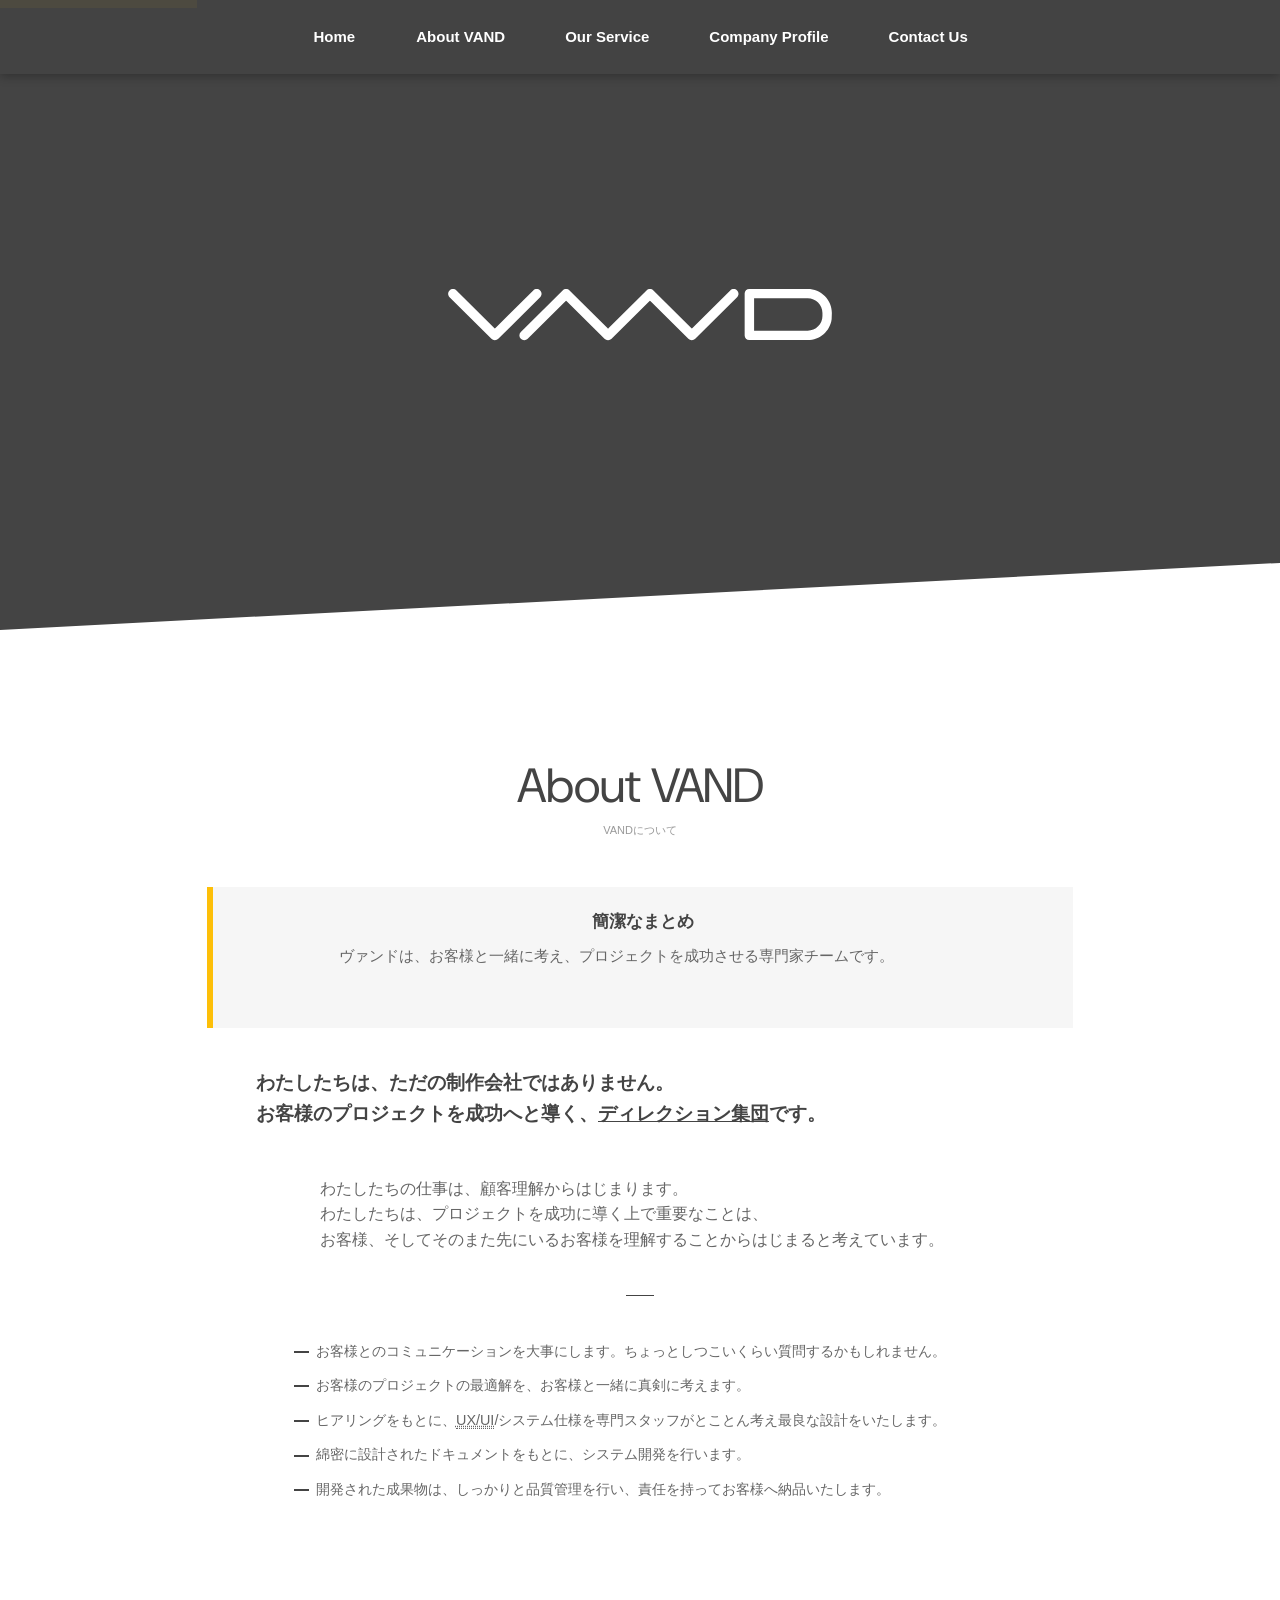
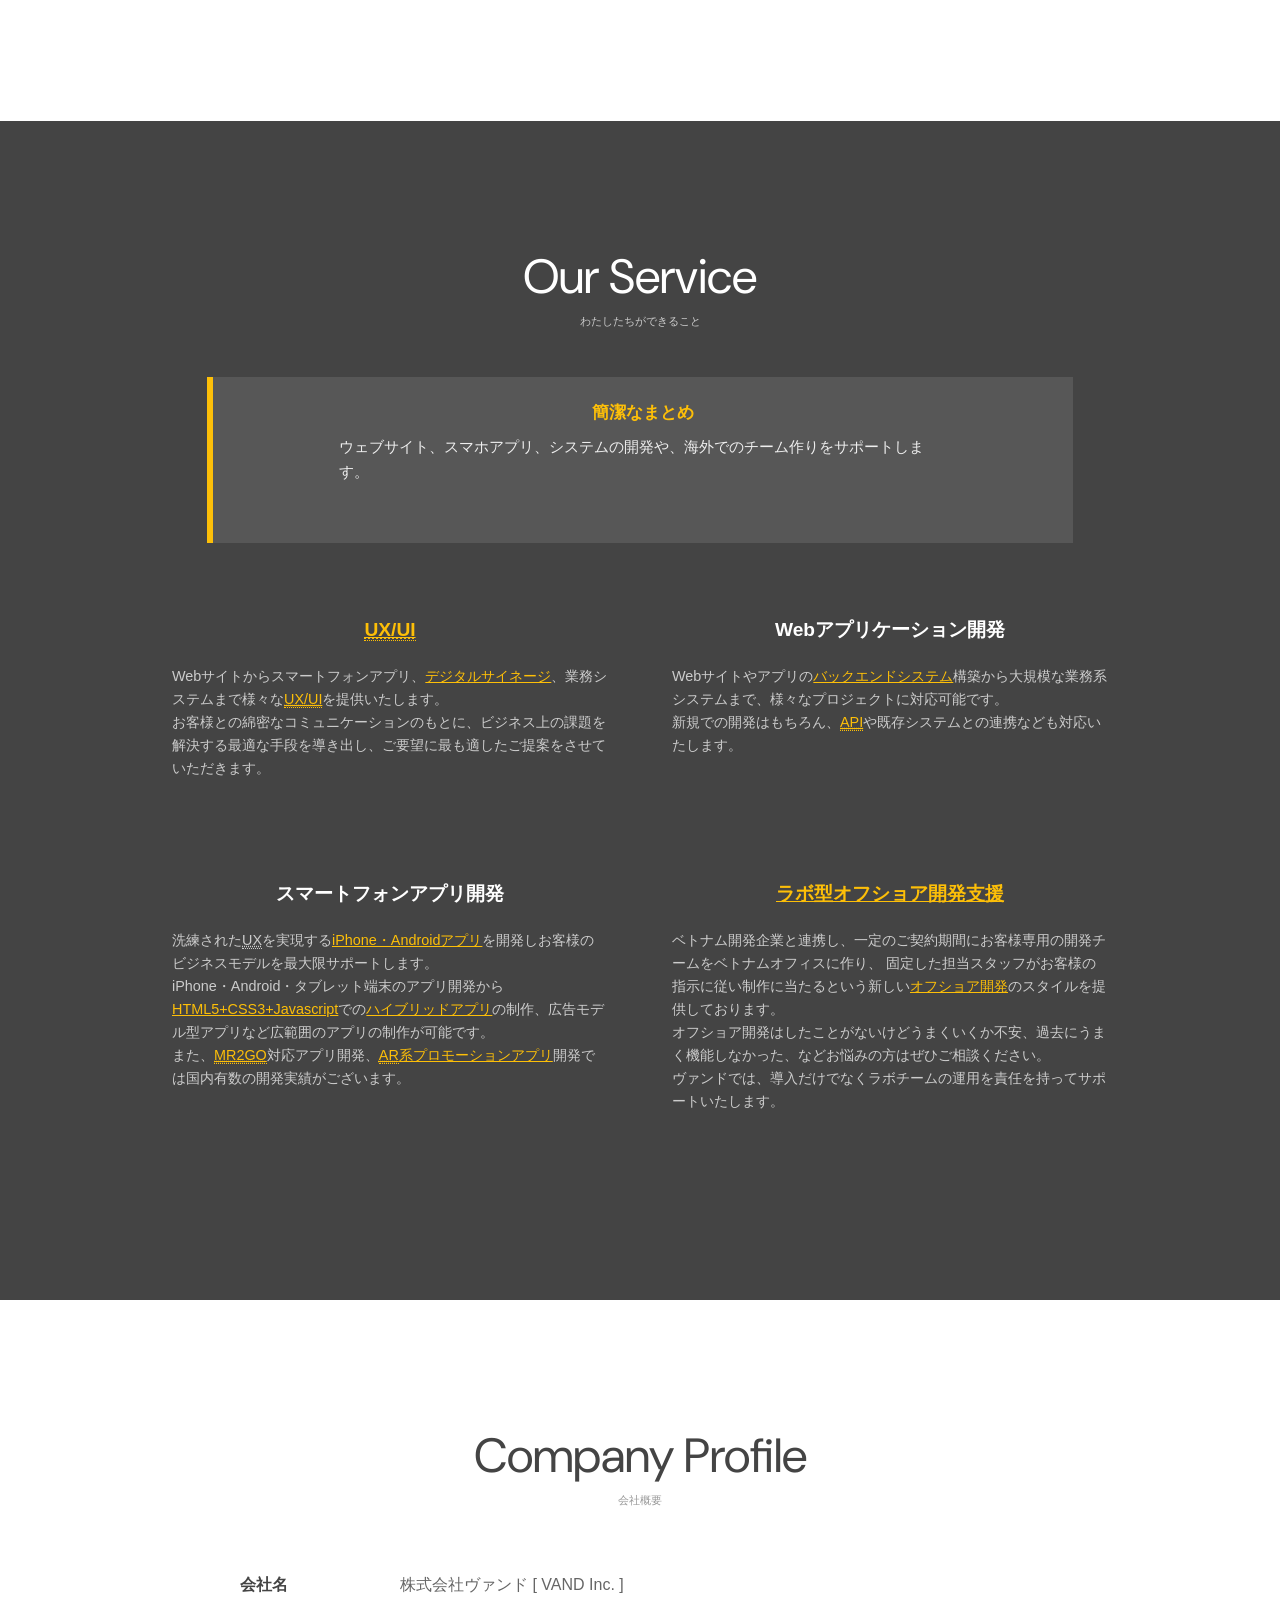
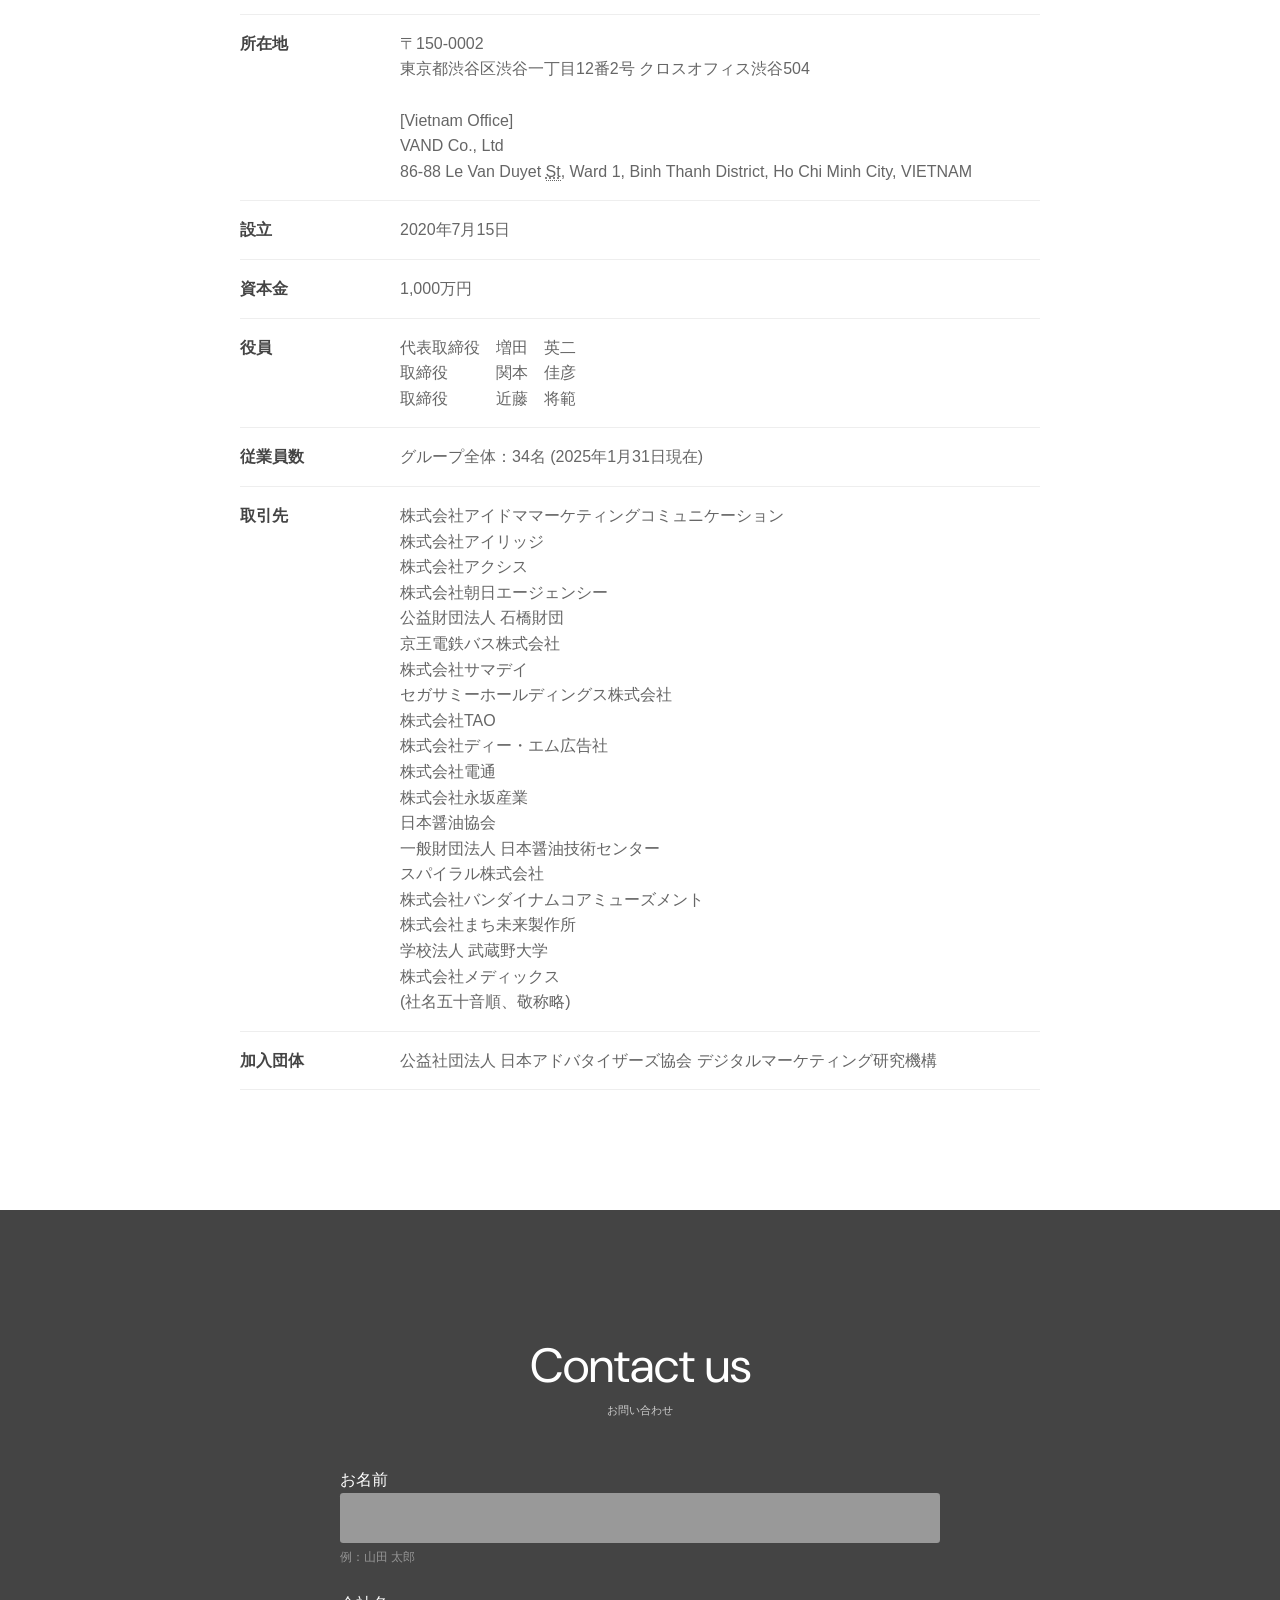
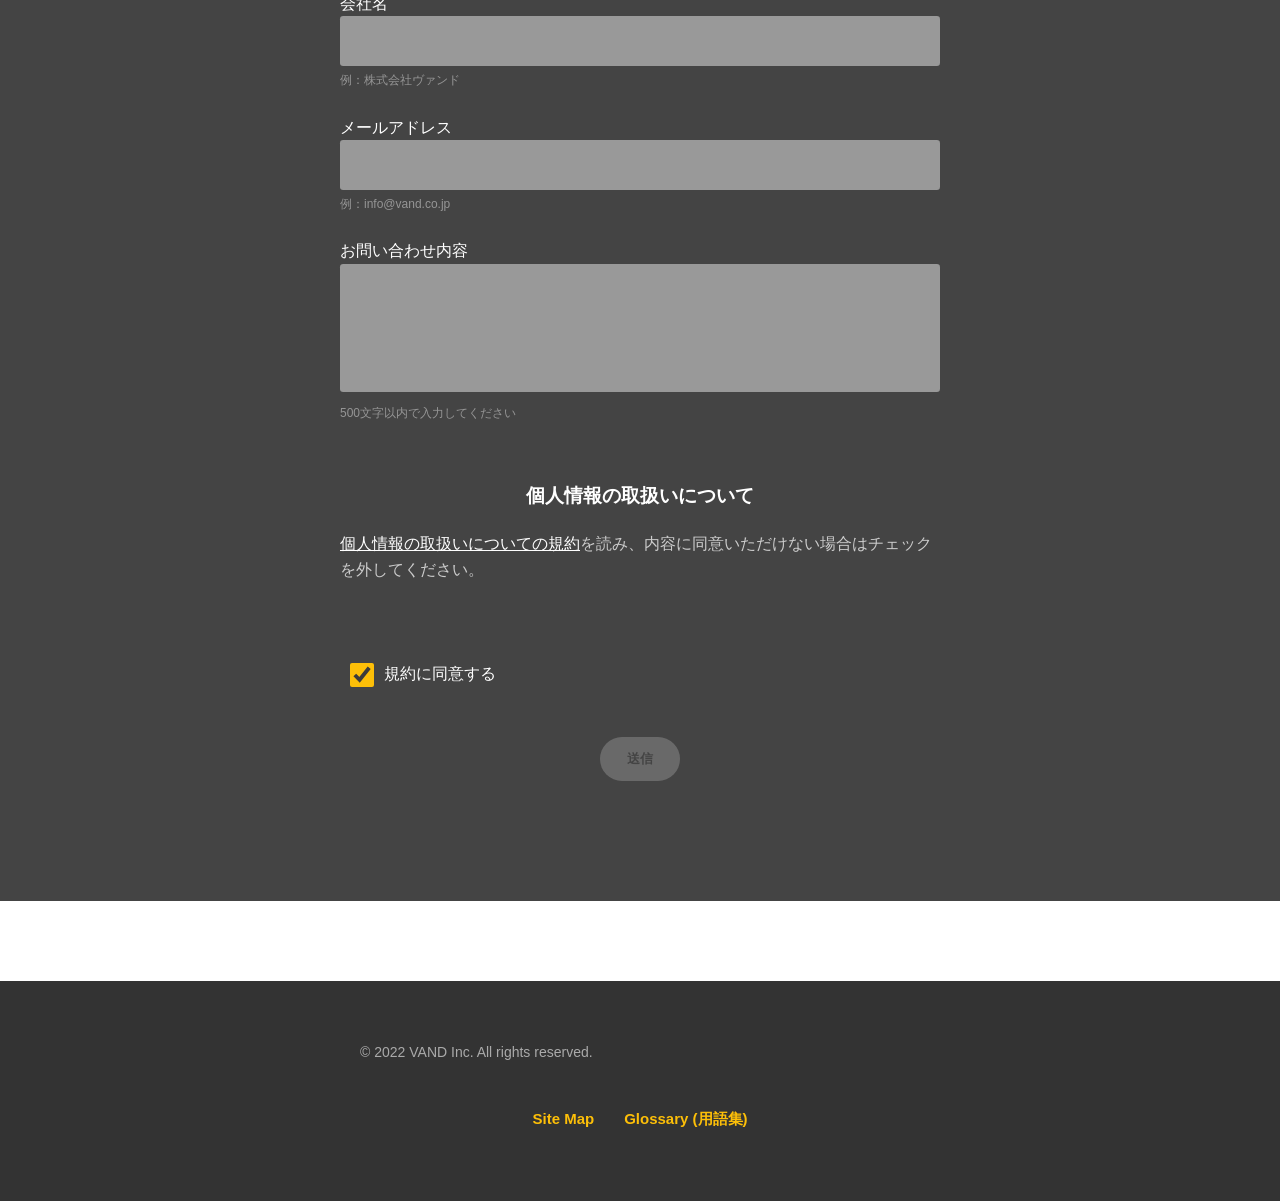
<file: index.html>
<!doctype html>
<html lang="ja">
<head>
<meta charset="utf-8">
<meta http-equiv="X-UA-Compatible" content="IE=edge,chrome=1">
<meta name="viewport" content="width=device-width, initial-scale=1.0">
<title>株式会社ヴァンド ( VAND Inc. )</title>
<link href="https://fonts.googleapis.com/css2?family=DM+Sans:wght@700&display=swap" rel="stylesheet">
<link href="assets/css/shared.css" rel="stylesheet" type="text/css">
<link href="assets/css/common.css?3" rel="stylesheet" type="text/css">

<meta property="og:url" content="https://vand.co.jp">
<meta property="og:image" content="https://vand.co.jp/assets/img/ogp.png">
<meta property="og:site_name" content=“VAND Inc.”>
<meta property="og:description" content="わたしたちは、お客様のプロジェクトを成功へと導く、ディレクション集団です。">
<meta property="fb:app_id" content="759253898158652">

<!-- Global site tag (gtag.js) - Google Analytics -->
<script async src="https://www.googletagmanager.com/gtag/js?id=UA-174534418-1"></script>
<script>
  window.dataLayer = window.dataLayer || [];
  function gtag(){dataLayer.push(arguments);}
  gtag('js', new Date());

  gtag('config', 'UA-174534418-1');
</script>

</head>

<body id="top">
<a href="#main" class="skip-link">Skip to main content</a>
<header role="banner">
  <h1>VAND</h1>
  <nav aria-label="Main Navigation">
    <ul>
      <li><a href="#top" lang="en">Home</a></li>
      <li><a href="#about" lang="en">About VAND</a></li>
      <li><a href="#Servise" lang="en">Our Service</a></li>
      <li><a href="#Profile" lang="en">Company Profile</a></li>
      <li><a href="#Contact" lang="en">Contact Us</a></li>
    </ul>
  </nav>
</header>

<main id="main">
<section id="about" aria-label="About VAND">
<h2 lang="en">About VAND<span lang="ja">VANDについて</span></h2>
<div class="plain-language-summary" aria-label="簡潔なまとめ">
  <h3>簡潔なまとめ</h3>
  <p>ヴァンドは、お客様と一緒に考え、プロジェクトを成功させる専門家チームです。</p>
</div>
<p class="intro-tagline">わたしたちは、ただの制作会社ではありません。<br>
お客様のプロジェクトを成功へと導く、<a href="glossary.html#direction">ディレクション集団</a>です。</p>
<p>わたしたちの仕事は、顧客理解からはじまります。<br>
わたしたちは、プロジェクトを成功に導く上で重要なことは、<br>
お客様、そしてそのまた先にいるお客様を理解することからはじまると考えています。</p>

<ul style="margin-bottom:100px;">
<li>お客様とのコミュニケーションを大事にします。ちょっとしつこいくらい質問するかもしれません。</li>
<li>お客様のプロジェクトの最適解を、お客様と一緒に真剣に考えます。</li>
<li>ヒアリングをもとに、<abbr title="User Experience / User Interface">UX/UI</abbr>/システム仕様を専門スタッフがとことん考え最良な設計をいたします。</li>
<li>綿密に設計されたドキュメントをもとに、システム開発を行います。</li>
<li>開発された成果物は、しっかりと品質管理を行い、責任を持ってお客様へ納品いたします。</li>
</ul>

<!--
<figure>
  <img src="assets/img/about.png" width="2000" height="511" alt="" class="pc "/> <img src="assets/img/about2.png" width="742" height="2000" alt="" class="sp"/></figure>

<div class="section">
<h3>グミベトナムとは？</h3>
<p>グミベトナム（gumi Vietnam Co., Ltd.）は、ベトナムのホーチミンに拠点を持つシステム会社です。<br>
Webアプリケーションからスマートフォンアプリ、オープン系システムなど幅広い開発が可能です。<br>
VR、AR、AIを用いたデジタルコンテンツ制作も得意としています。</p>
</div>
-->
</section>


<section aria-label="Our Service">
<section id="Servise" class="black">
<h2 lang="en">Our Service<span lang="ja">わたしたちができること</span></h2>
<div class="plain-language-summary" aria-label="簡潔なまとめ">
  <h3>簡潔なまとめ</h3>
  <p>ウェブサイト、スマホアプリ、システムの開発や、海外でのチーム作りをサポートします。</p>
</div>

<ul>
<li>
<h3><a href="glossary.html#ux-ui"><abbr title="User Experience / User Interface">UX/UI</abbr></a></h3>
<p>Webサイトからスマートフォンアプリ、<a href="glossary.html#digital-signage">デジタルサイネージ</a>、業務システムまで様々な<a href="glossary.html#ux-ui"><abbr title="User Experience / User Interface">UX/UI</abbr></a>を提供いたします。<br>
お客様との綿密なコミュニケーションのもとに、ビジネス上の課題を解決する最適な手段を導き出し、ご要望に最も適したご提案をさせていただきます。</p>
</li>
<li>
<h3>Webアプリケーション開発</h3>
<p>Webサイトやアプリの<a href="glossary.html#backend">バックエンドシステム</a>構築から大規模な業務系システムまで、様々なプロジェクトに対応可能です。<br>
新規での開発はもちろん、<a href="glossary.html#api"><abbr title="Application Programming Interface">API</abbr></a>や既存システムとの連携なども対応いたします。</p>
</li>
<li>
<h3>スマートフォンアプリ開発</h3>
<p>洗練された<abbr title="User Experience">UX</abbr>を実現する<a href="glossary.html#apps">iPhone・Androidアプリ</a>を開発しお客様のビジネスモデルを最大限サポートします。<br>
iPhone・Android・タブレット端末のアプリ開発から<a href="glossary.html#web-tech">HTML5+CSS3+Javascript</a>での<a href="glossary.html#hybrid-app">ハイブリッドアプリ</a>の制作、広告モデル型アプリなど広範囲のアプリの制作が可能です。<br>
また、<a href="glossary.html#mr2go"><abbr title="Mixed Reality to Go">MR2GO</abbr></a>対応アプリ開発、<a href="glossary.html#ar"><abbr title="Augmented Reality">AR</abbr>系プロモーションアプリ</a>開発では国内有数の開発実績がございます。</p>
</li>
<li>
<h3><a href="glossary.html#offshore-lab">ラボ型オフショア開発支援</a></h3>
<p>ベトナム開発企業と連携し、一定のご契約期間にお客様専用の開発チームをベトナムオフィスに作り、
固定した担当スタッフがお客様の指示に従い制作に当たるという新しい<a href="glossary.html#offshore">オフショア開発</a>のスタイルを提供しております。<br>
オフショア開発はしたことがないけどうまくいくか不安、過去にうまく機能しなかった、などお悩みの方はぜひご相談ください。<br>
ヴァンドでは、導入だけでなくラボチームの運用を責任を持ってサポートいたします。</p>
</li>
</ul>
</section>
</section>


<section id="Profile" class="pd" aria-label="Company Profile">
<h2 lang="en">Company Profile<span lang="ja">会社概要</span></h2>

<dl>
<dt>会社名</dt>
<dd>株式会社ヴァンド [ VAND Inc. ]</dd>
</dl>

<dl>
  <dt>所在地</dt>
  <dd>
  〒150-0002<br>
  東京都渋谷区渋谷一丁目12番2号 クロスオフィス渋谷504
  <br><br>
  <span lang="en">
  [Vietnam Office]<br>
  VAND Co., Ltd<br>
  86-88 Le Van Duyet <abbr title="Street">St</abbr>, Ward 1, Binh Thanh District, Ho Chi Minh City, VIETNAM
  </span>
  </dd>
  </dl>

<dl>
<dt>設立</dt>
<dd>2020年7月15日</dd>
</dl>

<dl>
<dt>資本金</dt>
<dd>1,000万円</dd>
</dl>

<dl>
  <dt>役員</dt>
  <dd>
    代表取締役　増田　英二<br>
    取締役　　　関本　佳彦<br>
    取締役　　　近藤　将範</dd>
</dl>

<dl>
  <dt>従業員数</dt>
  <dd>
    グループ全体：34名 (2025年1月31日現在)
</dl>

<dl>
  <dt>取引先
  </dt>
  <dd>
    株式会社アイドママーケティングコミュニケーション<br>
    株式会社アイリッジ<br>
    株式会社アクシス<br>
    株式会社朝日エージェンシー<br>
    公益財団法人 石橋財団<br>
    京王電鉄バス株式会社<br>
    株式会社サマデイ<br>
    セガサミーホールディングス株式会社<br>
    株式会社TAO<br>
    株式会社ディー・エム広告社<br>
    株式会社電通<br>
    株式会社永坂産業<br>
    日本醤油協会<br>
    一般財団法人 日本醤油技術センター<br>
    スパイラル株式会社<br>
    株式会社バンダイナムコアミューズメント<br>
    株式会社まち未来製作所<br>
    学校法人 武蔵野大学<br>
    株式会社メディックス<br>
    (社名五十音順、敬称略)
    </dd>
  </dl>
  <dl>
    <dt>加入団体</dt>
    
    <dd>公益社団法人 日本アドバタイザーズ協会 デジタルマーケティング研究機構</dd>
    
    </dl>
  
<!--
<dl>
<dt>関連会社</dt>

<dd>gumi Vietnam .,JSC ( グミベトナム )<br>
  290/26 Nam Ky Khoi Nghia, Ward Vo Thi Sau, District 3, Ho Chi Minh City, Vietnam.<br>
  <a href="https://gumiviet.com/" target="_blank">https://gumiviet.com/</a> <br><br>
  VAND Creative Co., Ltd ( ヴァンドクリエイティブ  )<br>
  290/26 Nam Ky Khoi Nghia, Ward Vo Thi Sau, District 3, Ho Chi Minh City, Vietnam.</dd>

</dl>-->

</section>

<section id="Contact" class="black" aria-labelledby="contact-heading">
<h2 id="contact-heading" lang="en">Contact us<span lang="ja">お問い合わせ</span></h2>

<form id="form">
<p class="label"><label for="name">お名前</label><input name="name" type="text" class="require" id="name" autocomplete="name" aria-describedby="error-name hint-name"><span class="error-message" id="error-name" role="status"></span><span class="hint-text" id="hint-name">例：山田 太郎</span></p>
<p class="label"><label for="inc">会社名</label><input name="inc" type="text" id="inc" class="require" aria-describedby="error-inc hint-inc"><span class="error-message" id="error-inc" role="status"></span><span class="hint-text" id="hint-inc">例：株式会社ヴァンド</span></p>
<p class="label"><label for="mail">メールアドレス</label><input name="mail" type="email" class="require" id="mail" inputmode="email" autocomplete="email" aria-describedby="error-mail hint-mail"><span class="error-message" id="error-mail" role="status"></span><span class="hint-text" id="hint-mail">例：info@vand.co.jp</span></p>
<p class="label"><label for="textarea">お問い合わせ内容</label><textarea name="textarea" maxlength="500" id="textarea" aria-describedby="error-textarea hint-textarea"></textarea><span class="error-message" id="error-textarea" role="status"></span><span class="hint-text" id="hint-textarea">500文字以内で入力してください</span></p>


<div class="label relative kiyaku">
<h3 class="kiyaku">個人情報の取扱いについて</h3>
<p><a href="/contact/kiyaku/" onclick="window.open(this.href, 'mywindow6', 'width=800, height=600, menubar=no, toolbar=no, scrollbars=yes'); return false;" class="textLink">個人情報の取扱いについての規約</a>を読み、内容に同意いただけない場合はチェックを外してください。</p>
<label><input name="kiyaku" type="checkbox" id="kiyaku" checked aria-describedby="error-kiyaku">規約に同意する</label><span class="error-message" id="error-kiyaku"></span>
</div>
<button type="submit" id="submit-button" class="disabled" aria-disabled="true" disabled>送信</button>
</form>

</section>
</main>

<footer role="contentinfo">
  <div class="footer-inner">
    <p lang="en">&copy; 2022 VAND Inc. All rights reserved.</p>
    <nav aria-label="Footer Navigation">
      <ul>
        <li><a href="sitemap.html" lang="en">Site Map</a></li>
        <li><a href="glossary.html">Glossary (用語集)</a></li>
      </ul>
    </nav>
  </div>
</footer>

<div id="overlay" role="status" aria-live="polite"><span class="visually-hidden">読み込み中...</span></div>
<div id="complete" role="status" aria-live="polite"></div>

<script
  src="https://code.jquery.com/jquery-3.4.1.min.js"
  integrity="sha256-CSXorXvZcTkaix6Yvo6HppcZGetbYMGWSFlBw8HfCJo="
  crossorigin="anonymous"></script>
  <script src="assets/js/function.js"></script>

</body>
</html>
</file>
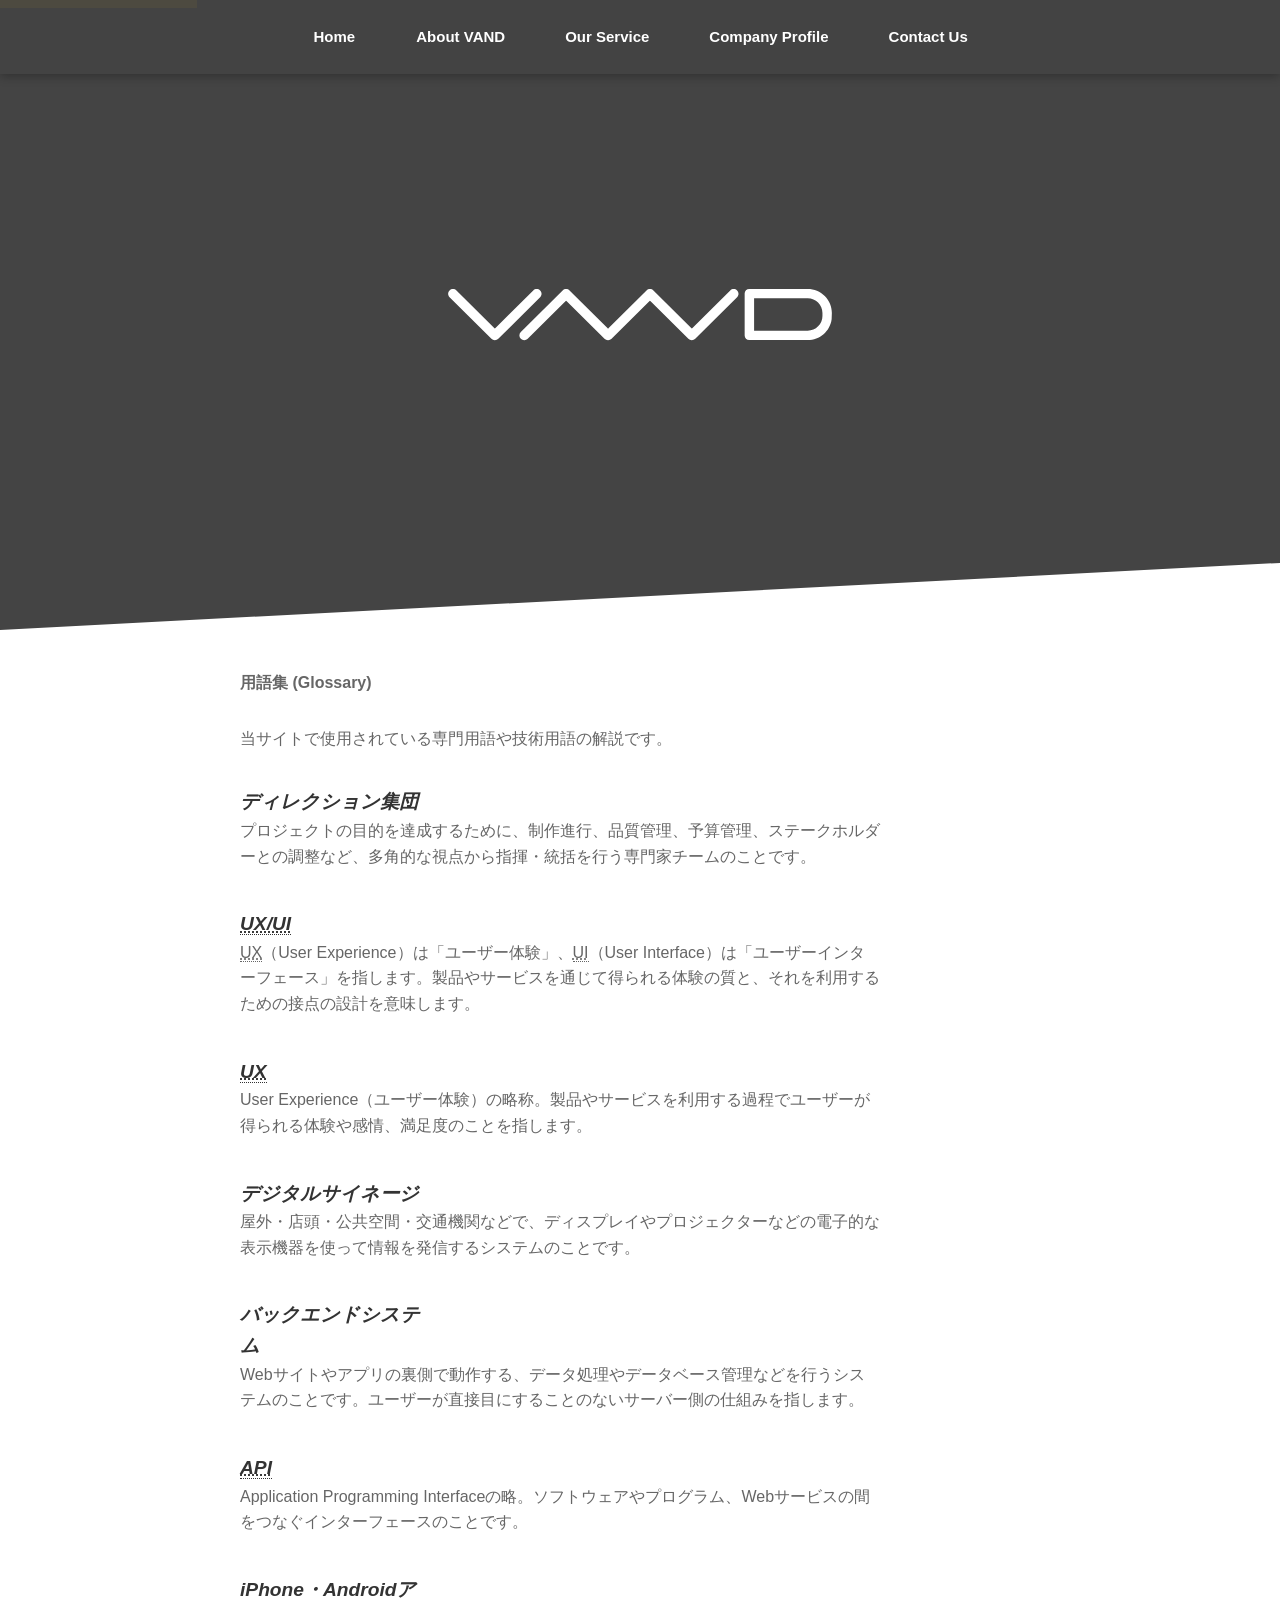
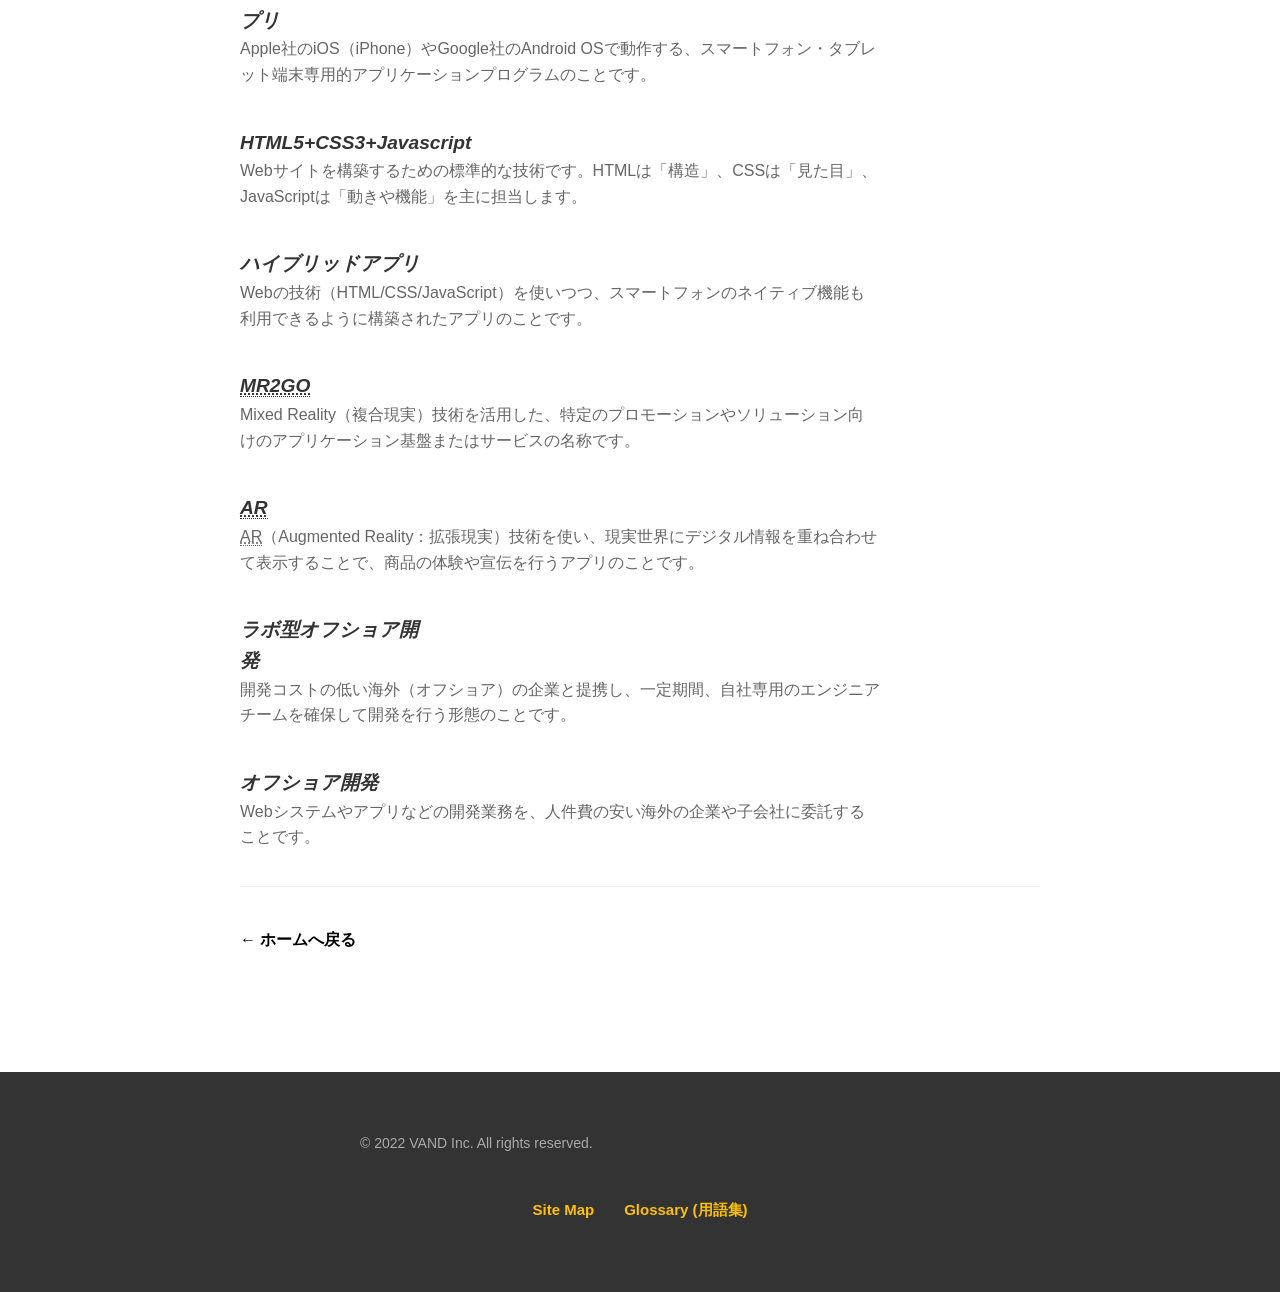
<file: glossary.html>
<!doctype html>
<html lang="ja">
<head>
<meta charset="utf-8">
<meta http-equiv="X-UA-Compatible" content="IE=edge,chrome=1">
<meta name="viewport" content="width=device-width, initial-scale=1.0">
<title>Glossary - 株式会社ヴァンド ( VAND Inc. )</title>
<link href="https://fonts.googleapis.com/css2?family=DM+Sans:wght@700&display=swap" rel="stylesheet">
<link href="assets/css/shared.css" rel="stylesheet" type="text/css">
<link href="assets/css/common.css?3" rel="stylesheet" type="text/css">
<style>
  main { padding: 40px 20px; max-width: 800px; margin: 0 auto; }
  h1 { margin-bottom: 30px; }
  dt { font-weight: bold; font-size: 1.2rem; margin-top: 20px; color: #333; }
  dd { margin-left: 0; margin-bottom: 20px; line-height: 1.6; }
  .back-link { display: inline-block; margin-top: 40px; text-decoration: none; color: #000; font-weight: bold; }
</style>
</head>
<body id="top">
<a href="#main" class="skip-link">Skip to main content</a>
<header role="banner">
  <h1>VAND</h1>
  <nav aria-label="Main Navigation">
    <ul>
      <li><a href="index.html" lang="en">Home</a></li>
      <li><a href="index.html#about" lang="en">About VAND</a></li>
      <li><a href="index.html#Servise" lang="en">Our Service</a></li>
      <li><a href="index.html#Profile" lang="en">Company Profile</a></li>
      <li><a href="index.html#Contact" lang="en">Contact Us</a></li>
    </ul>
  </nav>
</header>

<main id="main">
  <h1>用語集 (Glossary)</h1>
  <p>当サイトで使用されている専門用語や技術用語の解説です。</p>

  <dl>
    <dt id="direction"><dfn>ディレクション集団</dfn></dt>
    <dd>プロジェクトの目的を達成するために、制作進行、品質管理、予算管理、ステークホルダーとの調整など、多角的な視点から指揮・統括を行う専門家チームのことです。</dd>

    <dt id="ux-ui"><dfn><abbr title="User Experience / User Interface">UX/UI</abbr></dfn></dt>
    <dd><abbr title="User Experience">UX</abbr>（User Experience）は「ユーザー体験」、<abbr title="User Interface">UI</abbr>（User Interface）は「ユーザーインターフェース」を指します。製品やサービスを通じて得られる体験の質と、それを利用するための接点の設計を意味します。</dd>

    <dt id="ux"><dfn><abbr title="User Experience">UX</abbr></dfn></dt>
    <dd>User Experience（ユーザー体験）の略称。製品やサービスを利用する過程でユーザーが得られる体験や感情、満足度のことを指します。</dd>

    <dt id="digital-signage"><dfn>デジタルサイネージ</dfn></dt>
    <dd>屋外・店頭・公共空間・交通機関などで、ディスプレイやプロジェクターなどの電子的な表示機器を使って情報を発信するシステムのことです。</dd>

    <dt id="backend"><dfn>バックエンドシステム</dfn></dt>
    <dd>Webサイトやアプリの裏側で動作する、データ処理やデータベース管理などを行うシステムのことです。ユーザーが直接目にすることのないサーバー側の仕組みを指します。</dd>

    <dt id="api"><dfn><abbr title="Application Programming Interface">API</abbr></dfn></dt>
    <dd>Application Programming Interfaceの略。ソフトウェアやプログラム、Webサービスの間をつなぐインターフェースのことです。</dd>

    <dt id="apps"><dfn>iPhone・Androidアプリ</dfn></dt>
    <dd>Apple社のiOS（iPhone）やGoogle社のAndroid OSで動作する、スマートフォン・タブレット端末専用的アプリケーションプログラムのことです。</dd>

    <dt id="web-tech"><dfn>HTML5+CSS3+Javascript</dfn></dt>
    <dd>Webサイトを構築するための標準的な技術です。HTMLは「構造」、CSSは「見た目」、JavaScriptは「動きや機能」を主に担当します。</dd>

    <dt id="hybrid-app"><dfn>ハイブリッドアプリ</dfn></dt>
    <dd>Webの技術（HTML/CSS/JavaScript）を使いつつ、スマートフォンのネイティブ機能も利用できるように構築されたアプリのことです。</dd>

    <dt id="mr2go"><dfn><abbr title="Mixed Reality to Go">MR2GO</abbr></dfn></dt>
    <dd>Mixed Reality（複合現実）技術を活用した、特定のプロモーションやソリューション向けのアプリケーション基盤またはサービスの名称です。</dd>

    <dt id="ar"><dfn><abbr title="Augmented Reality">AR</abbr></dfn></dt>
    <dd><abbr title="Augmented Reality">AR</abbr>（Augmented Reality：拡張現実）技術を使い、現実世界にデジタル情報を重ね合わせて表示することで、商品の体験や宣伝を行うアプリのことです。</dd>

    <dt id="offshore-lab"><dfn>ラボ型オフショア開発</dfn></dt>
    <dd>開発コストの低い海外（オフショア）の企業と提携し、一定期間、自社専用のエンジニアチームを確保して開発を行う形態のことです。</dd>

    <dt id="offshore"><dfn>オフショア開発</dfn></dt>
    <dd>Webシステムやアプリなどの開発業務を、人件費の安い海外の企業や子会社に委託することです。</dd>
  </dl>

  <a href="index.html" class="back-link">← ホームへ戻る</a>
</main>

<footer role="contentinfo">
  <div class="footer-inner">
    <p lang="en">&copy; 2022 VAND Inc. All rights reserved.</p>
    <nav aria-label="Footer Navigation">
      <ul>
        <li><a href="sitemap.html" lang="en">Site Map</a></li>
        <li><a href="glossary.html">Glossary (用語集)</a></li>
      </ul>
    </nav>
  </div>
</footer>
</body>
</html>
</file>
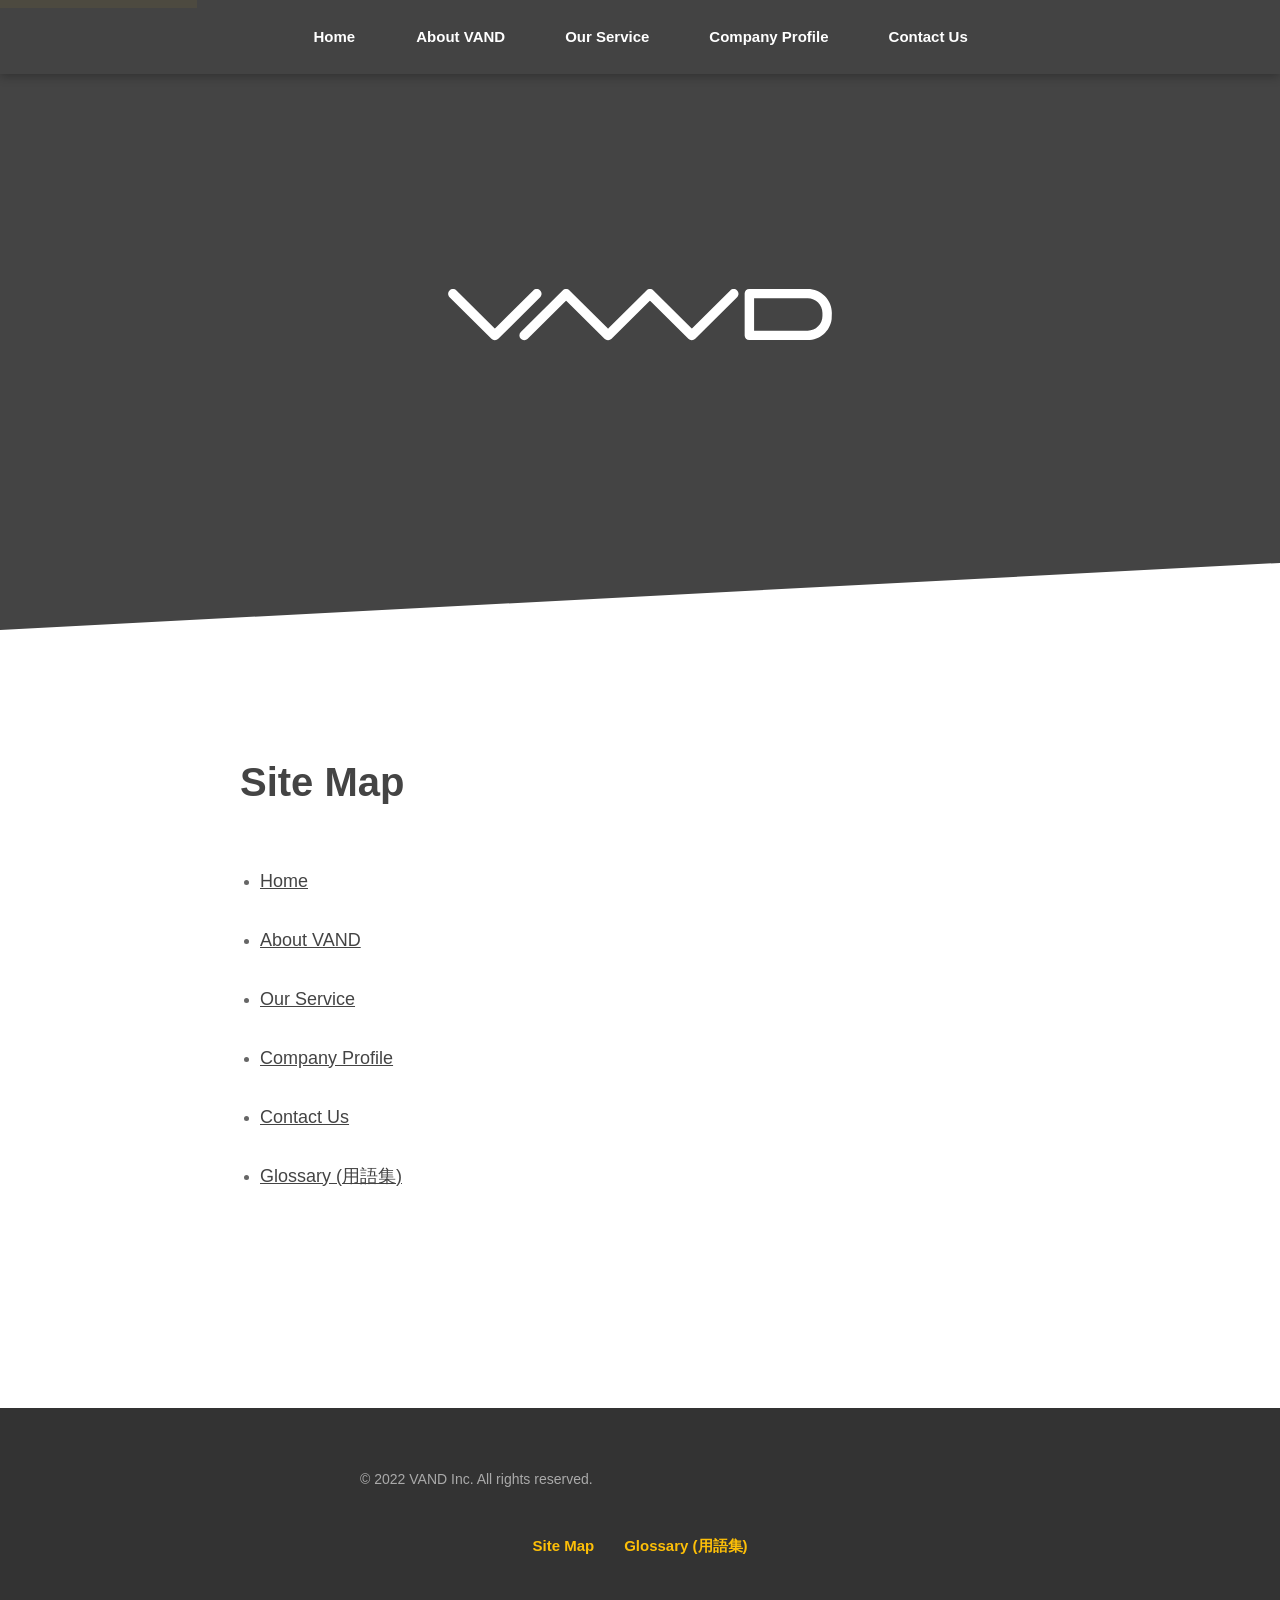
<file: sitemap.html>
<!doctype html>
<html lang="ja">
<head>
<meta charset="utf-8">
<meta name="viewport" content="width=device-width, initial-scale=1.0">
<title>Site Map - 株式会社ヴァンド ( VAND Inc. )</title>
<link href="https://fonts.googleapis.com/css2?family=DM+Sans:wght@700&display=swap" rel="stylesheet">
<link href="assets/css/shared.css" rel="stylesheet" type="text/css">
<link href="assets/css/common.css" rel="stylesheet" type="text/css">
<style>
  .sitemap-content { padding: 120px 20px; max-width: 800px; margin: 0 auto; text-align: left; }
  .sitemap-content h1 { font-size: 250%; color: #444; margin-bottom: 40px; }
  .sitemap-content ul { list-style: disc; margin-left: 20px; }
  .sitemap-content li { margin-bottom: 5px; }
  .sitemap-content a { 
    color: #444; 
    text-decoration: underline; 
    font-size: 18px; 
    display: flex; 
    align-items: center; 
    min-height: 44px; 
    padding: 5px 0;
  }
  .sitemap-content a:hover { text-decoration: none; color: #FDBF08; }
</style>
</head>
<body id="top">
<a href="#main" class="skip-link">Skip to main content</a>

<header role="banner">
  <h1>VAND</h1>
  <nav aria-label="Main Navigation">
    <ul>
      <li><a href="index.html" lang="en">Home</a></li>
      <li><a href="index.html#about" lang="en">About VAND</a></li>
      <li><a href="index.html#Servise" lang="en">Our Service</a></li>
      <li><a href="index.html#Profile" lang="en">Company Profile</a></li>
      <li><a href="index.html#Contact" lang="en">Contact Us</a></li>
    </ul>
  </nav>
</header>

<main id="main">
  <div class="sitemap-content">
    <h1 lang="en">Site Map</h1>
    <nav aria-label="Site Map">
      <ul>
        <li><a href="index.html" lang="en">Home</a></li>
        <li><a href="index.html#about" lang="en">About VAND</a></li>
        <li><a href="index.html#Servise" lang="en">Our Service</a></li>
        <li><a href="index.html#Profile" lang="en">Company Profile</a></li>
        <li><a href="index.html#Contact" lang="en">Contact Us</a></li>
        <li><a href="glossary.html">Glossary (用語集)</a></li>
      </ul>
    </nav>
  </div>
</main>

<footer role="contentinfo">
  <div class="footer-inner">
    <p lang="en">&copy; 2022 VAND Inc. All rights reserved.</p>
    <nav aria-label="Footer Navigation">
      <ul>
        <li><a href="sitemap.html" lang="en">Site Map</a></li>
        <li><a href="glossary.html">Glossary (用語集)</a></li>
      </ul>
    </nav>
  </div>
</footer>

</body>
</html>
</file>
<file: assets/css/shared.css>
/* 
html5doctor.com Reset Stylesheet
v1.6.1
Last Updated: 2010-09-17
Author: Richard Clark - http://richclarkdesign.com 
Twitter: @rich_clark
*/

html, body, div, span, object, iframe,
h1, h2, h3, h4, h5, h6, p, blockquote, pre,
abbr, address, cite, code,
del, dfn, em, img, ins, kbd, q, samp,
small, strong, sub, sup, var,
b, i,
dl, dt, dd, ol, ul, li,
fieldset, form, label, legend,
table, caption, tbody, tfoot, thead, tr, th, td,
article, aside, canvas, details, figcaption, figure, 
footer, header, hgroup, menu, nav, section, summary,
time, mark, audio, video {
    margin:0;
    padding:0;
    border:0;
    outline:0;
    font-size:100%;
    vertical-align:baseline;
    background:transparent;
}

body {
    line-height:1;
}

article,aside,details,figcaption,figure,
footer,header,hgroup,menu,nav,section { 
	display:block;
}

ul {
    list-style:none;
}

blockquote, q {
    quotes:none;
}

blockquote:before, blockquote:after,
q:before, q:after {
    content:'';
    content:none;
}

a {
    margin:0;
    padding:0;
    font-size:100%;
    vertical-align:baseline;
    background:transparent;
}

/* change colours to suit your needs */
ins {
    background-color:#ff9;
    color:#000;
    text-decoration:none;
}

/* change colours to suit your needs */
mark {
    background-color:#ff9;
    color:#000; 
    font-style:italic;
    font-weight:bold;
}

del {
    text-decoration: line-through;
}

abbr[title], dfn[title] {
    border-bottom:1px dotted;
    cursor:help;
}

table {
    border-collapse:collapse;
    border-spacing:0;
}

/* change border colour to suit your needs */
hr {
    display:block;
    height:1px;
    border:0;   
    border-top:1px solid #cccccc;
    margin:1em 0;
    padding:0;
}

input, select {
    vertical-align:middle;
}

.greyout {
	position:absolute; background-color:#000; opacity:0.8; width:643px; height:150px; top:0px; -ms-filter: "alpha( opacity=80 )"; filter: alpha( opacity=80 );
}
</file>
<file: assets/css/common.css>
@charset "utf-8";
body {font-family:  "Yu Gothic","Hiragino Kaku Gothic Pro", YuGothic, Meiryo, Osaka, "MS PGothic", sans-serif; color:#666; line-height: 1.6; }
*:focus { outline: 2px solid #FDBF08; outline-offset: 2px; }
a { color: #444; text-decoration: underline; transition: all 0.3s ease; }
a:hover { color: #FDBF08; text-decoration: none; }
a abbr { border-bottom: none; }


header { height:70vh; position:relative; overflow:hidden; }
header:before { content:""; display:block; width:200%; height:150%; transform:rotate(-3deg) translateX(0%); position:absolute; bottom:0; left:0%; background-color:#444444; transform-origin:0% 100%; }
header h1 { width:100%; height:100%; position:absolute; top:50%; left:50%; transform:translate(-50%,-50%); background-image:url(../img/logo.svg); background-repeat:no-repeat; background-position:center; background-size:30% auto; text-indent:-9999px; }

section { padding:120px 0px 0px 0px; text-align:center; }
section p, .intro-tagline, .section p, .plain-language-summary p, .kiyaku p, footer p { 
  max-width: 40em; 
  margin-left: auto; 
  margin-right: auto; 
  text-align: left; 
  margin-bottom: 2.4em; 
}
section.black {  padding-bottom:120px; position:relative; overflow:hidden;background-color:#444444; }
section.black.skew { background-color:transparent; }
section.black.skew:before { content:""; display:block; width:200%; height:150%; transform:rotate(-3deg) translateX(0%); position:absolute; bottom:0; left:0%; background-color:#444444; transform-origin:0% 100%; z-index:-1; }
section.pd {padding-bottom:120px; }
section h2 { font-size:300%; color:#444; font-family:'DM Sans',Arial, Helvetica, sans-serif; font-weight:normal; margin-bottom:1em; line-height:1.5; }
section h2 span { font-size:11px; color:#999; display:block;font-family:  "Yu Gothic","Hiragino Kaku Gothic Pro", YuGothic, Meiryo, Osaka, "MS PGothic", sans-serif; }
section h3 { font-size:120%; margin-bottom:1em; color:#444; text-align: center; }
.intro-tagline { font-size:120%; color:#444; font-weight: bold; display: block; }
section.black h2 { color:#fff; }
section.black h2 span { color:#ccc; }
section.black h3 {  color:#fff; }
section.black a { color: #FDBF08; text-decoration: underline; }
section.black a:hover { text-decoration: none; }


#about ul { width:48em; margin:3em auto 0 auto; text-align:left; font-size:90%; }
#about ul:before { content:""; display:block; width:2em; height:1px; background-color:#444; margin:0 auto 3em auto; }
#about ul li:before { content:""; display:inline-block; width:1em; height:2px; background-color:#444; vertical-align:middle; margin-right:.5em; }
#about ul li { margin-bottom: 0.8em; }

#about figure { margin-top:6vw; }
#about figure img { width:100%; height:auto; max-width:800px; }

.section { width:100%; background-color:#f6f6f6; margin:2em auto 0 auto; padding:4em; box-sizing:border-box;  }
.section p { font-size:90%; }

#Servise ul { max-width:1000px; margin:0 auto; text-align:left;
	display: -webkit-box;
  display: -ms-flexbox;
  display: flex;
  
  -webkit-box-pack: justify;
     -ms-flex-pack: justify;
   justify-content: space-between;
   
   -ms-flex-wrap: wrap;
      flex-wrap: wrap;
}
#Servise ul li { padding:2.5vw; color:#ccc; box-sizing:border-box; 
-ms-flex-preferred-size: 50%;
               flex-basis: 50%;
			   max-width:50%;
			   }
#Servise ul li p { font-size:90%; }

dl { max-width:800px; margin:0 auto; text-align:left; padding:1em 0; border-bottom:1px solid #eee; 
display: -webkit-box;
  display: -ms-flexbox;
  display: flex;
  
  -webkit-box-pack: justify;
     -ms-flex-pack: justify;
   justify-content: space-between;
   
   -ms-flex-wrap: wrap;
      flex-wrap: wrap;
	  }
dt { color:#444; font-weight:bold; 
-ms-flex-preferred-size: 10em;
               flex-basis: 10em;
			   max-width:10em;}
			   
dd { -ms-flex-preferred-size: calc( 100% - 10em );
               flex-basis: calc( 100% - 10em );
			   max-width:calc( 100% - 10em );}
			   
dd a { text-decoration:underline; }
dd a:hover { text-decoration:none; color: #FDBF08; }
			   
input[type=text],input[type=email],textarea { -webkit-appearance:none; appearance:none; border:none; background:none; border-radius:none; background-color:#999; padding:1em; border-radius:.2em; width:100%; font-size:100%; box-sizing:border-box; }
textarea { font-size:16px; height:8em; resize:none; }
.label { margin-bottom:1.5em; }
form { max-width:600px; margin:0 auto; text-align:left; }	   
form h4, form label, form h3 { color:#FFF; }
		
.kiyaku { margin-top:3em; }	   
.kiyaku h4 { color:#FFF; }
			   
.kiyaku p { color:#ccc; }
.kiyaku p a { color:#FFF; }	
.kiyaku p a:hover { text-decoration:none; }
.kiyaku label { margin-top:2em; display:inline-block; color:#fff; }

#submit-button { -webkit-appearance:none; appearance:none; border:none; background:none; display:block; height:44px; padding:0 2em; background-color:#FFF; line-height:44px; font-weight:bold; color:#444; border-radius:22px; cursor:pointer; margin:3em auto 0; }
#submit-button.disabled { opacity:.2; cursor:default; }
/* CSS Document */

.pc { display:inline; }
.sp { display:none; }

@media screen and (max-width: 800px) {
	.pc { display:none; }
.sp { display:inline; }
	
	 body { font-size:14px; }
	header h1 {
    background-size: 50% auto;
}
section {
    padding: 60px 20px 0px 20px;
}
section h2 {
    font-size: 200%;
    
}
section h3 { text-align:left;
    font-size: 110%;
  
}
section p { text-align:left; }

#about ul {
    width: auto;
    
}
#about ul li { text-indent:-1.5em; margin-left:1.5em; }
.section { margin-bottom:60px;
    
    padding: 2em;

}
#Servise ul li { margin-bottom:3em;
    padding: 0em;
    
    -ms-flex-preferred-size: 100%;
    flex-basis: 100%;
    max-width: 100%;
}
section.black {
    padding-bottom: 60px;
}
dt {

    -ms-flex-preferred-size: 100%;
    flex-basis: 100%;
    max-width: 100%;
}
dd {
    -ms-flex-preferred-size: 100%;
    flex-basis: 100%;
    max-width: 100%;
}
section.pd {
    padding-bottom: 60px;
}
#about figure img { width:80%; }
section h3 br, .intro-tagline br { display:none; }
}

.msg #overlay { width:100%; height:100%; position:fixed; top:0; left:0; background-color:rgba(0,0,0,.8); z-index:99; background-image:url(../img/Rolling-1s-200px.svg); background-repeat:no-repeat; background-position:center; background-size:40px; }

#complete { width:100%; padding:20px; box-sizing:border-box; background-color:#FDBF08; position:fixed; bottom:0; left:0; transform:translateY(100%); opacity:0; text-align:center; color:#444; font-weight:bold;
-moz-transition: all 0.4s cubic-bezier(.07,.91,.14,.84) 0s;
-webkit-transition: all 0.4s cubic-bezier(.07,.91,.14,.84) 0s;
-o-transition: all 0.4s cubic-bezier(.07,.91,.14,.84) 0s;
-ms-transition: all 0.4s cubic-bezier(.07,.91,.14,.84) 0s;
transition: all 0.4s cubic-bezier(.07,.91,.14,.84) 0s;
}
.complete #complete {  transform:translateY(0%); opacity:1;}


.error { color:#E81B1F; display:block; }
.kiyaku label.error { margin:0; display:block;  }

.error-message {
  color: #E81B1F;
  display: block;
  font-size: 13px;
  margin-top: 5px;
  font-weight: bold;
  line-height: 1.4;
}

.hint-text {
  display: block;
  font-size: 12px;
  color: #aaa;
  margin-top: 4px;
  transition: all 0.3s ease;
  opacity: 0.8;
}

input:focus ~ .hint-text,
textarea:focus ~ .hint-text {
  color: #FDBF08;
  opacity: 1;
  font-weight: bold;
  transform: translateX(5px);
}

.plain-language-summary {
  background-color: #f6f6f6;
  border-left: 6px solid #FDBF08;
  padding: 1.5em 2em;
  margin: 40px auto;
  text-align: left;
  max-width: 800px;
  font-size: 95%;
  line-height: 1.6;
}
.plain-language-summary h3 {
  margin-top: 0;
  font-size: 1.1em;
  color: #444;
  margin-bottom: 0.5em;
}
.plain-language-summary p {
  color: #666;
}

section.black .plain-language-summary {
  background-color: rgba(255,255,255,0.1);
  border-left-color: #FDBF08;
}
section.black .plain-language-summary h3 {
  color: #FDBF08;
}
section.black .plain-language-summary p {
  color: #eee;
}

input[type=checkbox] {
  width: 24px; /* Basic size increase */
  height: 24px;
  cursor: pointer;
  border: 2px solid #FFF;
  accent-color: #FDBF08;
  padding: 10px; /* Increase target area */
  margin: 10px;  /* Ensure spacing */
}

@media (prefers-reduced-motion: reduce) {
  * {
    animation-duration: 0.01ms !important;
    animation-iteration-count: 1 !important;
    transition-duration: 0.01ms !important;
    scroll-behavior: auto !important;
  }
}

.visually-hidden {
  position: absolute !important;
  width: 1px !important;
  height: 1px !important;
  padding: 0 !important;
  margin: -1px !important;
  overflow: hidden !important;
  clip: rect(0, 0, 0, 0) !important;
  white-space: nowrap !important;
  border: 0 !important;
}

.skip-link {
  position: absolute;
  top: -60px;
  left: 0;
  background: #FDBF08;
  color: #444;
  padding: 12px 20px; /* Increased to meet 44px height */
  z-index: 100;
  transition: top 0.3s;
  text-decoration: none;
  font-weight: bold;
  min-width: 44px;
  min-height: 44px;
  display: flex;
  align-items: center;
  justify-content: center;
}

.skip-link:focus {
  top: 0;
}

header nav {
  position: fixed;
  top: 0;
  left: 0;
  width: 100%;
  background: rgba(68, 68, 68, 0.95);
  padding: 15px 0;
  z-index: 1000;
  box-shadow: 0 2px 10px rgba(0,0,0,0.3);
}
header nav ul {
  display: flex;
  justify-content: center;
  list-style: none;
  margin: 0;
  padding: 0;
}
header nav ul li {
  margin: 0 20px;
}
header nav ul li a {
  color: #fff;
  text-decoration: none;
  font-weight: bold;
  font-size: 15px;
  transition: color 0.3s;
  display: flex;
  align-items: center;
  justify-content: center;
  min-width: 44px;
  min-height: 44px;
  padding: 0 10px;
}
header nav ul li a:hover {
  color: #FDBF08;
}

footer {
  background-color: #333;
  color: #fff;
  padding: 60px 20px;
  text-align: center;
  margin-top: 80px;
}
.footer-inner {
  max-width: 800px;
  margin: 0 auto;
}
footer p {
  font-size: 14px;
  color: #aaa;
}
footer nav ul {
  display: flex;
  justify-content: center;
  list-style: none;
  margin: 0;
  padding: 0;
}
footer nav ul li a {
  color: #FDBF08;
  text-decoration: none;
  font-size: 15px;
  font-weight: bold;
  display: flex;
  align-items: center;
  justify-content: center;
  min-width: 44px;
  min-height: 44px;
  padding: 0 15px;
}
footer nav ul li a:hover {
  text-decoration: underline;
}

@media screen and (max-width: 800px) {
  header nav {
    padding: 10px 0;
  }
  header nav ul {
    flex-wrap: wrap;
  }
  header nav ul li {
    margin: 5px 10px;
  }
}
</file>
